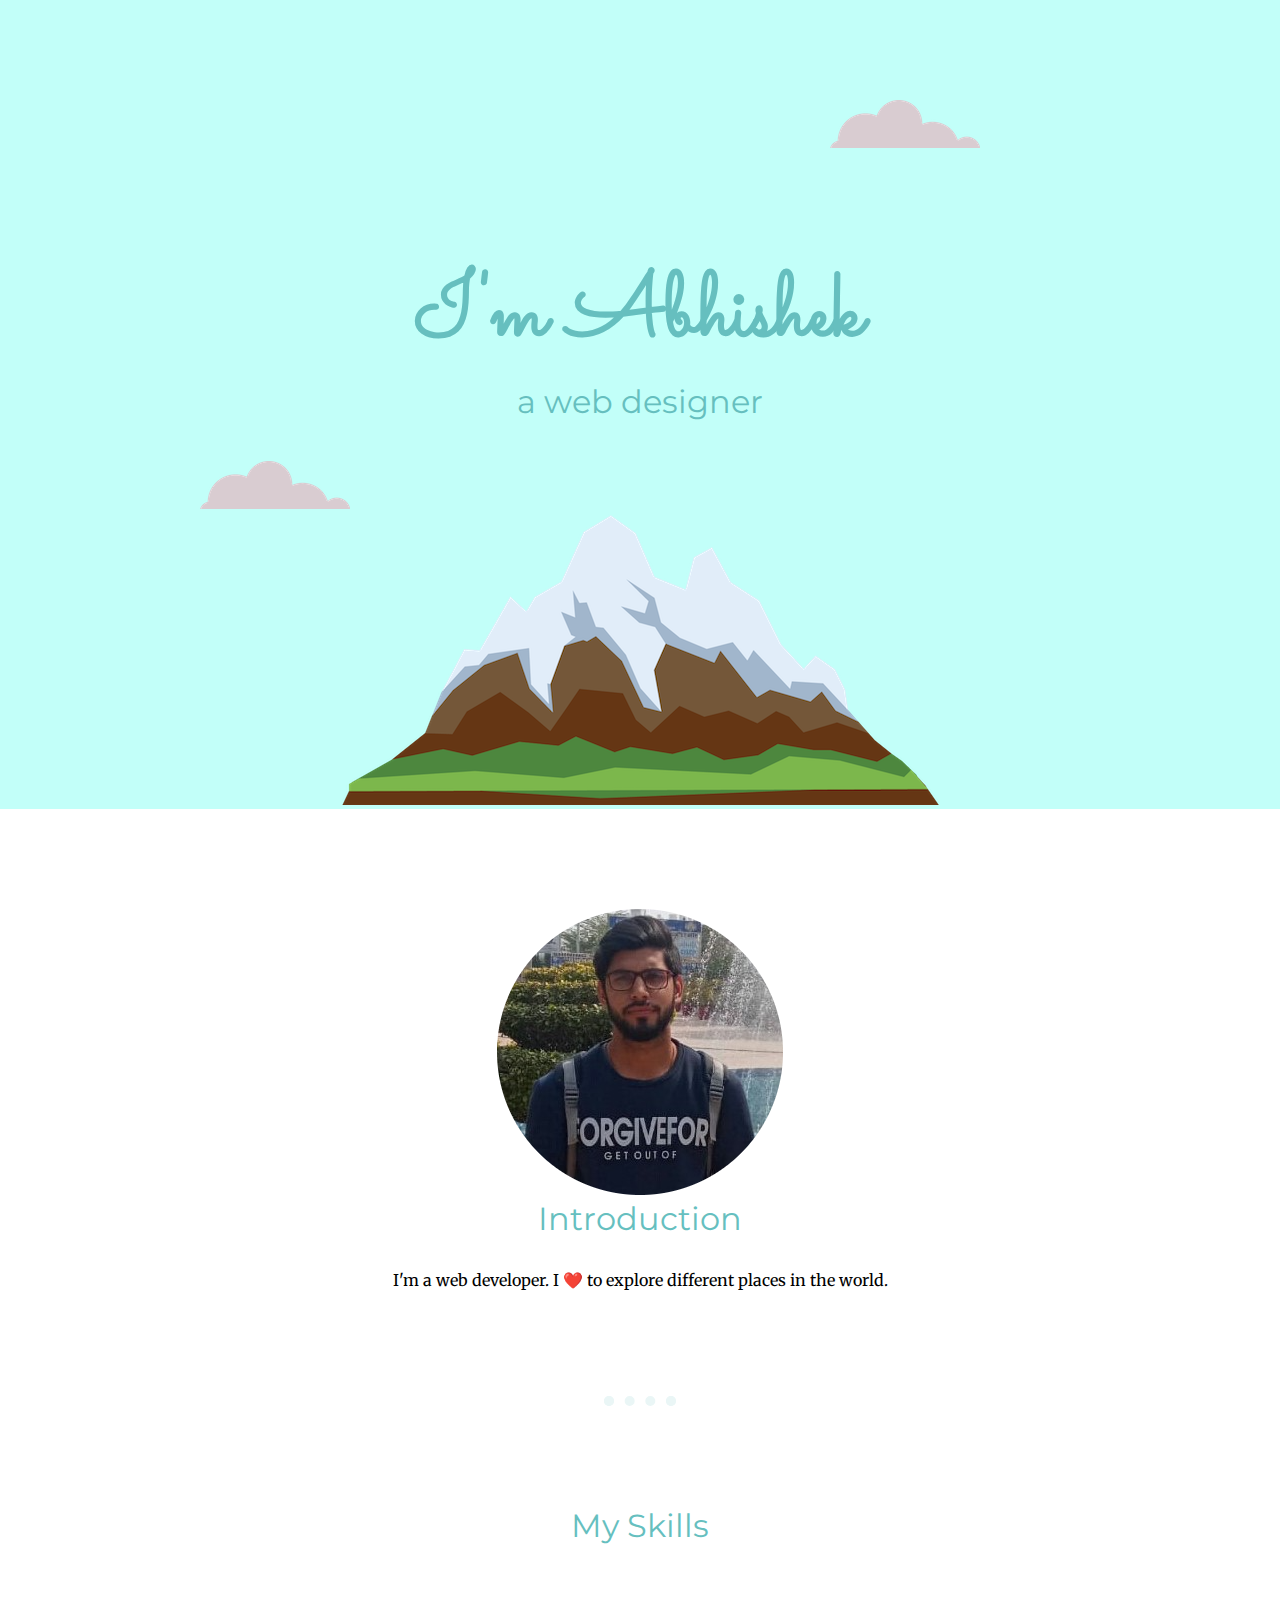
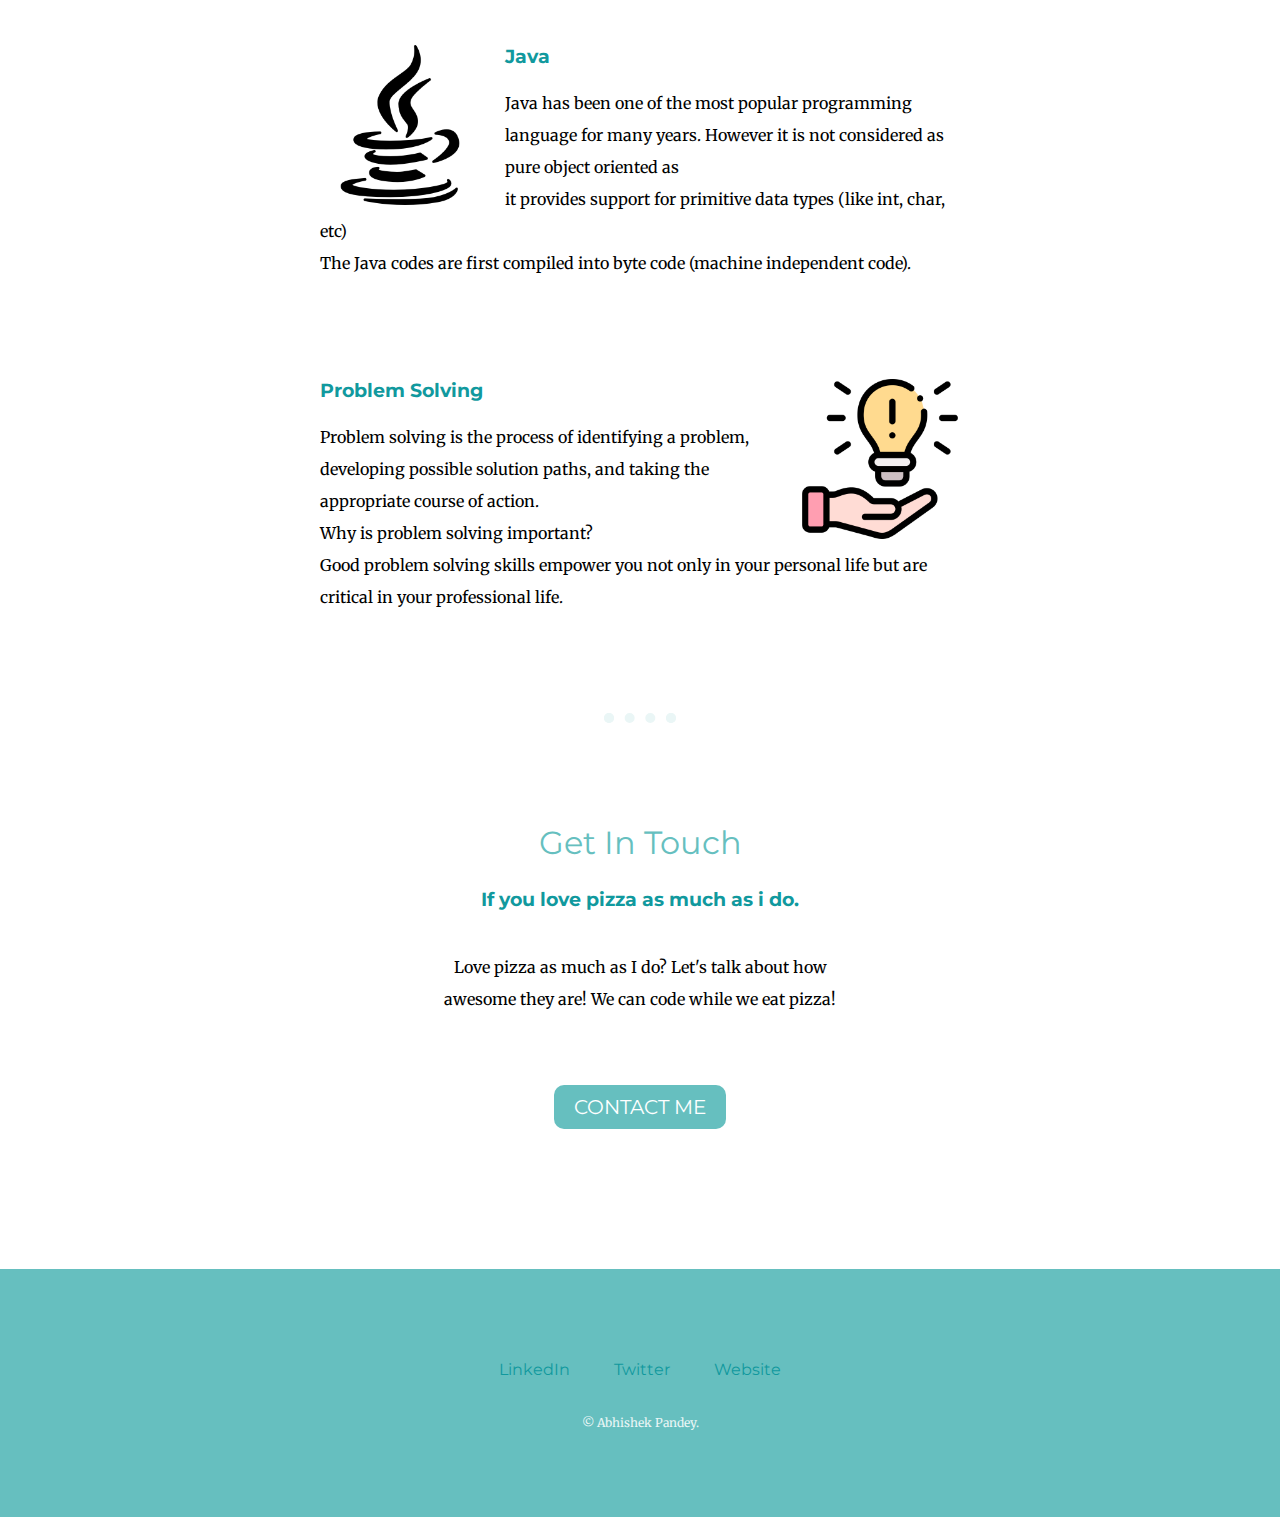
<file: index.html>
<!DOCTYPE html>
<html lang="en" dir="ltr">

<head>
  <meta charset="utf-8">
  <title>Abhishek's sites</title>
  <link rel="icon" href="favicon.ico">
  <link rel="stylesheet" href="styles.css">
  <link rel="preconnect" href="https://fonts.googleapis.com">
  <link rel="preconnect" href="https://fonts.gstatic.com" crossorigin>
  <link href="https://fonts.googleapis.com/css2?family=Merriweather&family=Montserrat&family=Sacramento&display=swap" rel="stylesheet">
</head>

<body>
  <div class="top-container">
    <img class="top-cloud" src="cloud.png" alt="cloud-img">
    <h1>I'm Abhishek</h1>
    <h2>a web designer</h2>
    <img class="bottom-cloud" src="cloud.png" alt="cloud-img">
    <img class="mountain" src="mountain.png" alt="mountain-img">
  </div>
  <div class="middle-container">
    <div class="profile">
      <img src="abhi-modified.png" alt="profile-pic">
      <h2>Introduction</h2>
      <p class="intro">I'm a web developer. I ❤️ to explore different places in the world.</p>
    </div>
    <hr>
    <div class="skills">
      <h2>My Skills</h2>
      <div class="skill-row">
        <img class="java" src="java.png" alt="">
        <h3>Java</h3>
        <p class="para">Java has been one of the most popular programming language for many years. However it is not considered as pure object oriented as <br> it provides support for primitive data types (like int, char, etc) <br>The Java
          codes are first compiled into byte code (machine independent code).</p>
      </div>
      <div class="skill-row">
        <img class="prblm-solving" src="problem-solving.png" alt="">
        <h3>Problem Solving</h3>
        <p class="para">Problem solving is the process of identifying a problem, developing possible solution paths, and taking the appropriate course of action.<br> Why is problem solving important?<br> Good problem solving skills empower you not only in your
          personal life but are critical in your professional life.
        </p>
      </div>
    </div>
    <hr>
    <div class="contact-me">
      <h2>Get In Touch</h2>
      <h3>If you love pizza as much as i do.</h3>
      <p class="contact-message">Love pizza as much as I do? Let's talk about how awesome they are!
      We can code while we eat pizza!</p>
      <br>
      <br>
      <a class="btn" href="mailto:name@email.com">CONTACT ME</a>
    </div>
  </div>


  <div class="bottom-container">
    <a class="footer-link" href="https://www.linkedin.com/in/abhishek-pandey-9807973521/">LinkedIn</a>
    <a class="footer-link" href="https://twitter.com/">Twitter</a>
    <a class="footer-link" href="https://www.appbrewery.co/">Website</a>
    <p class="copyright">© Abhishek Pandey.</p>
  </div>

</body>

</html>
</file>
<file: styles.css>
body{
  text-align: center;
  margin: 0px;
font-family: 'Merriweather', serif;
}
hr{
border: dotted;
border-width: 10px;
border-bottom: 0px;
margin-top: 100px;
margin-bottom: 100px;
width: 4%;
color: #EAF6F6;
}
.top-container{
  padding-top: 200px;

  background-color: #C2FFF9;
  margin: 0px;
  position: relative;
}
.middle-container{
margin: 100px auto;
}
.bottom-container{
  margin-top: 100px;
  padding-top: 90px;
  padding-bottom: 50px;
background-color: #66BFBF;
}
a{
  color: #11999E;
  font-family: 'Montserrat', sans-serif;
  margin: 10px 20px;
  text-decoration: none;
}
a:hover{
  color: #EAF6F6;
}
h1{
  font-size: 562.5%;
  margin: 50px auto 0 auto;
  font-family: 'Sacramento', cursive;

  color: #66BFBF;
}
h2{
  font-family: 'Montserrat', sans-serif;
  font-size: 2rem;
  font-weight: normal;
  margin-top: 0px;
  color: #66BFBF;
}
h3{
  font-family: 'Montserrat', sans-serif;
  color: #11999E;
}
p{
 line-height: 2;
}
.top-cloud{
position: absolute;
right: 300px;
top: 100px;
}
.bottom-cloud{
  position: absolute;
  left: 200px;
  bottom: 300px;
}
.java{
  float: left;
  width: 25%;
  margin-right: 25px;
}
.prblm-solving{
  width: 25%;
  margin-left: 25px;
  float: right;
}
.profil{
}
.skill-row{
   width: 50%;
   text-align: left;
   margin: 100px auto 100px auto;
}
.contact-me{
  padding-bottom: 50px;
}
.btn {
  -webkit-border-radius: 28;
  -moz-border-radius: 28;
  border-radius: 10px;
  font-family: 'Montserrat', sans-serif;
  color: #ffffff;
  font-size: 20px;
  background: #66BFBF;
  padding: 10px 20px 10px 20px;
  text-decoration: none;
}

.btn:hover {
  background: #3cb0fd;
  text-decoration: none;
}
.intro{

}
.contact-message{
  width: 35%;
  margin: 40px auto;
}
.copyright{
 color: #EAF6F6;
 font-size: 0.75rem;
 padding: 20px 0;
}
</file>
